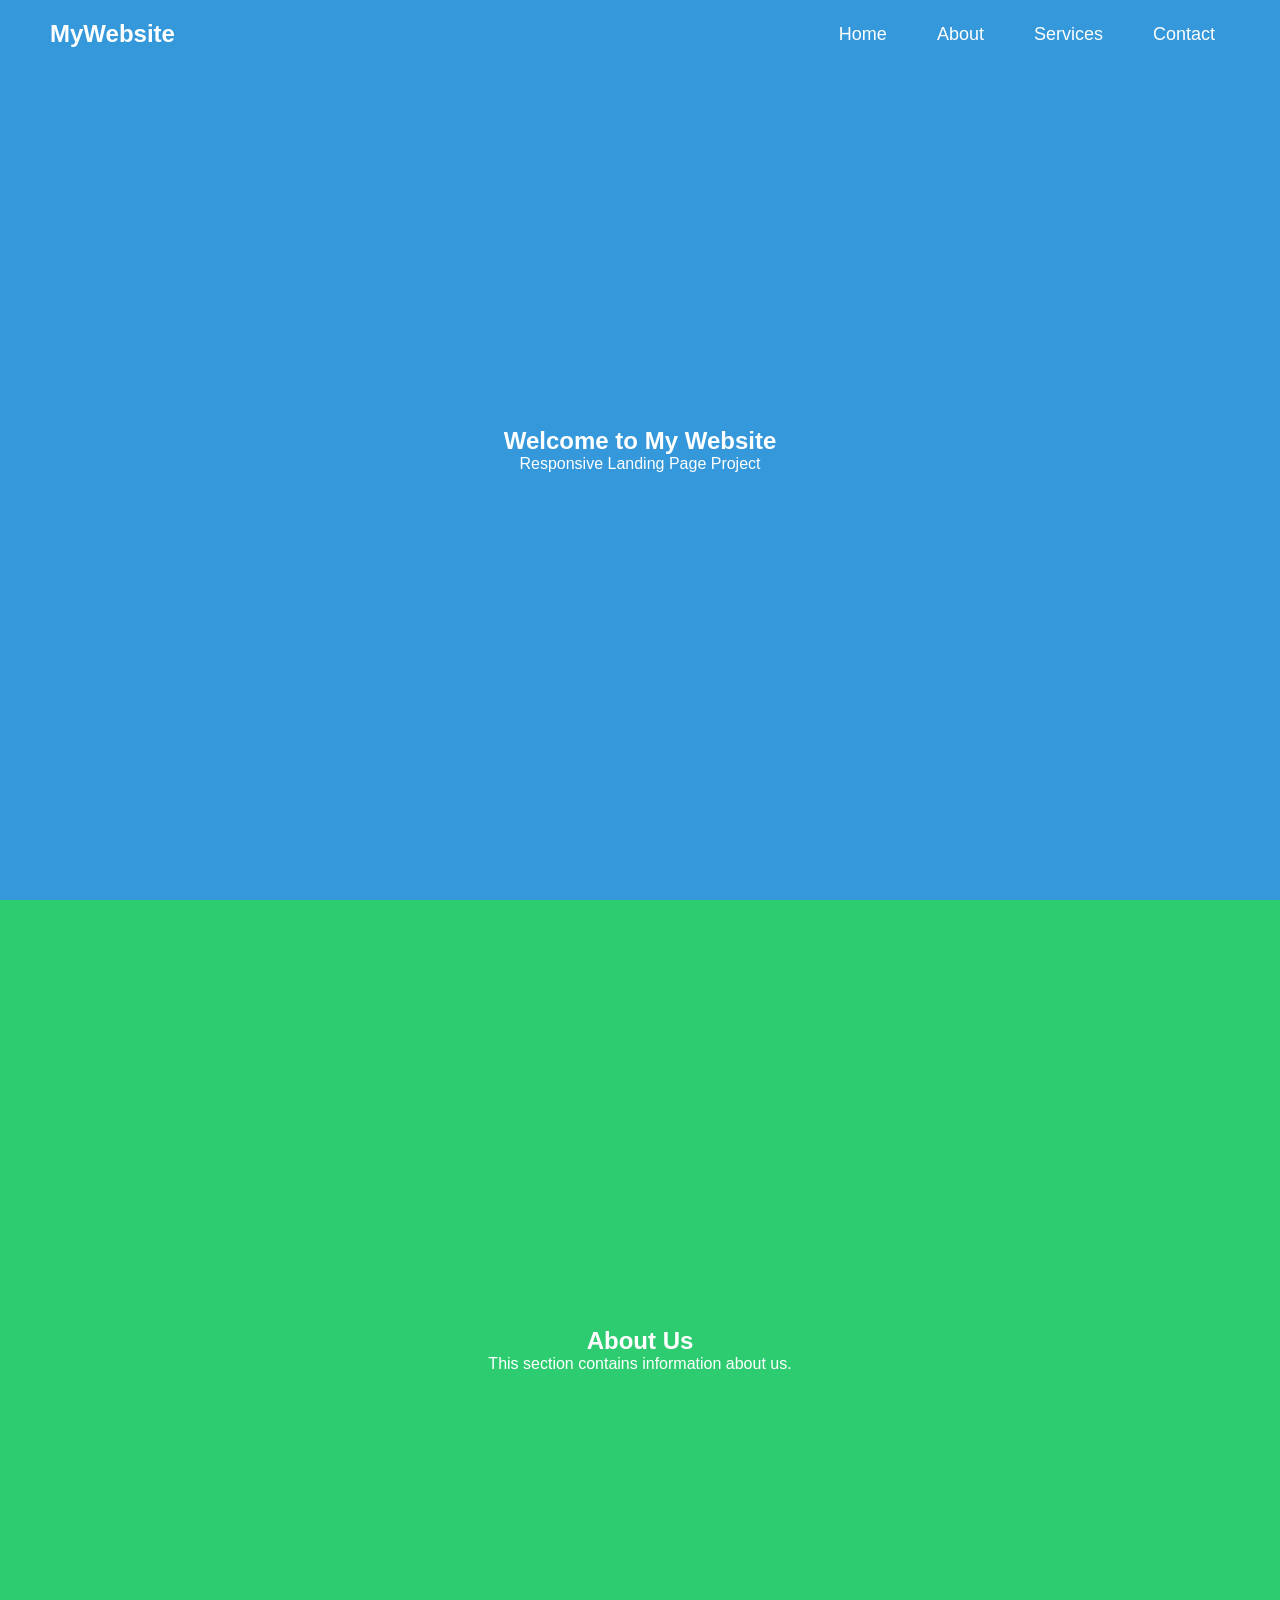
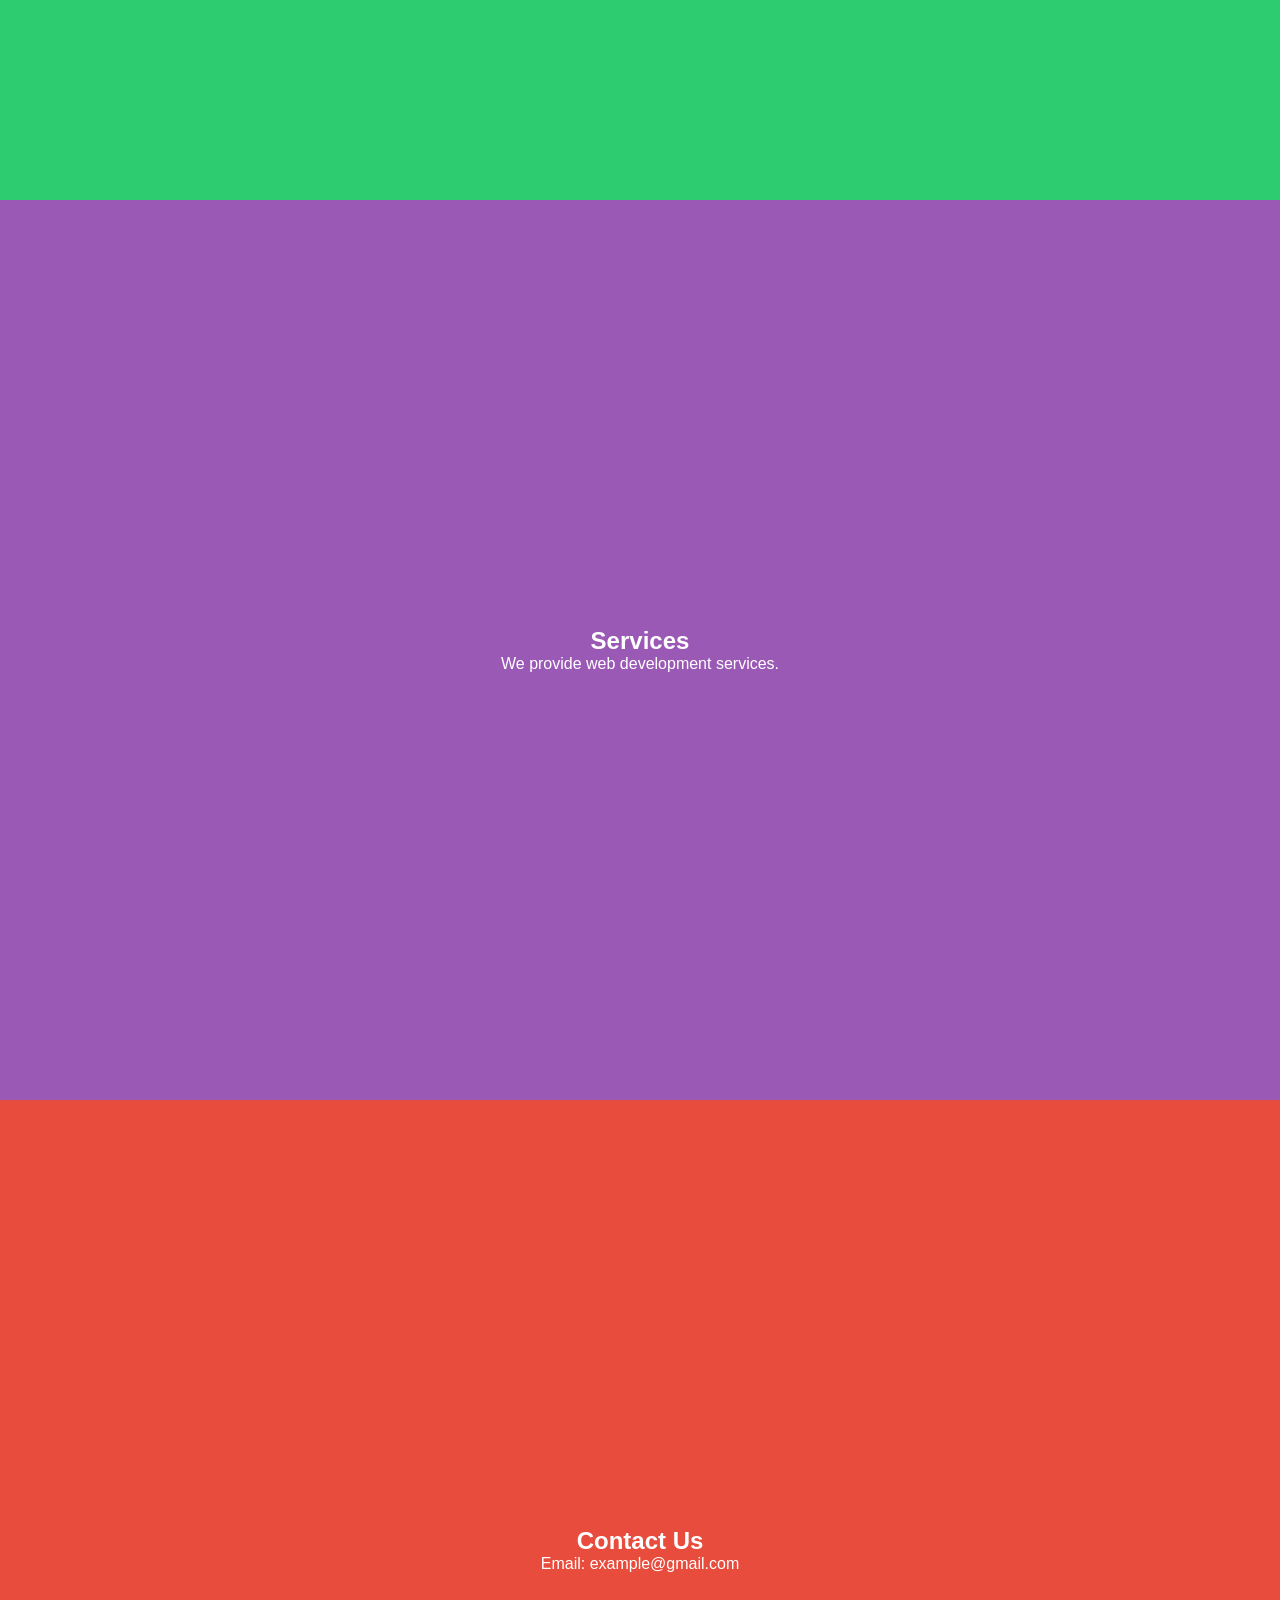
<file: index.html>
<!DOCTYPE html>
<html lang="en">
<head>
    <meta charset="UTF-8">
    <meta name="viewport" content="width=device-width, initial-scale=1.0">
    <title>Responsive Landing Page</title>
    <link rel="stylesheet" href="style.css">
</head>
<body>

    <!-- Navigation Bar -->
    <nav id="navbar">
        <div class="logo">MyWebsite</div>

        <ul class="nav-links">
            <li><a href="#home">Home</a></li>
            <li><a href="#about">About</a></li>
            <li><a href="#services">Services</a></li>
            <li><a href="#contact">Contact</a></li>
        </ul>
    </nav>

    <!-- Home Section -->
    <section id="home">
        <h1>Welcome to My Website</h1>
        <p>Responsive Landing Page Project</p>
    </section>

    <!-- About Section -->
    <section id="about">
        <h1>About Us</h1>
        <p>This section contains information about us.</p>
    </section>

    <!-- Services Section -->
    <section id="services">
        <h1>Services</h1>
        <p>We provide web development services.</p>
    </section>

    <!-- Contact Section -->
    <section id="contact">
        <h1>Contact Us</h1>
        <p>Email: example@gmail.com</p>
    </section>

    <script src="script.js"></script>

</body>
</html>
</file>
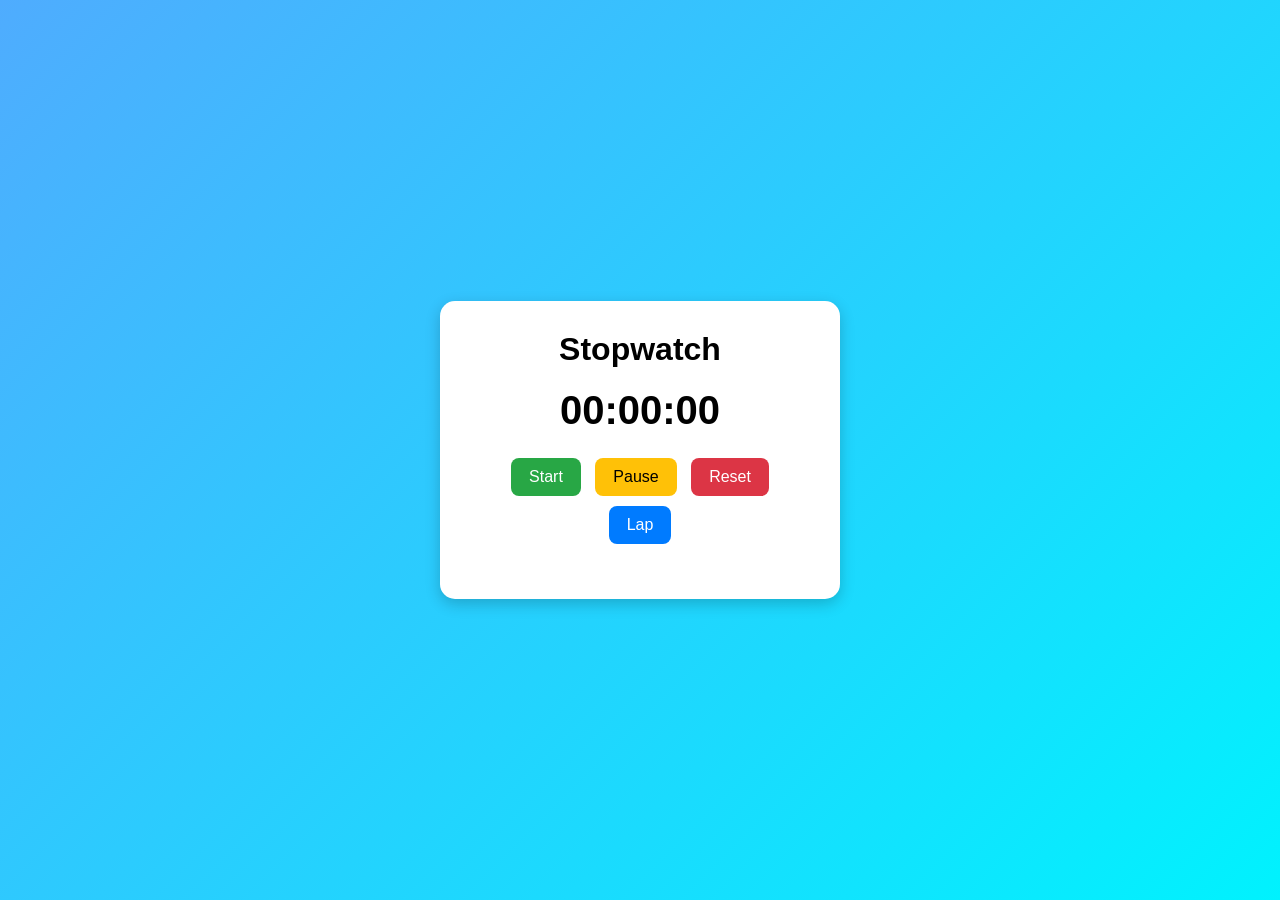
<file: Task2.html>
<!DOCTYPE html>
<html lang="en">
<head>
<meta charset="UTF-8">
<meta name="viewport" content="width=device-width, initial-scale=1.0">
<title>Stopwatch Web App</title>

<style>
    *{
        margin:0;
        padding:0;
        box-sizing:border-box;
        font-family: Arial, sans-serif;
    }

    body{
        display:flex;
        justify-content:center;
        align-items:center;
        height:100vh;
        background:linear-gradient(135deg,#4facfe,#00f2fe);
    }

    .container{
        background:white;
        padding:30px;
        border-radius:15px;
        text-align:center;
        width:400px;
        box-shadow:0 5px 15px rgba(0,0,0,0.2);
    }

    h1{
        margin-bottom:20px;
    }

    .display{
        font-size:40px;
        font-weight:bold;
        margin-bottom:20px;
    }

    button{
        padding:10px 18px;
        margin:5px;
        border:none;
        border-radius:8px;
        cursor:pointer;
        color:white;
        font-size:16px;
    }

    .start{
        background:#28a745;
    }

    .pause{
        background:#ffc107;
        color:black;
    }

    .reset{
        background:#dc3545;
    }

    .lap{
        background:#007bff;
    }

    ul{
        margin-top:20px;
        max-height:200px;
        overflow-y:auto;
        text-align:left;
    }

    li{
        padding:8px;
        border-bottom:1px solid #ddd;
    }
</style>
</head>

<body>

<div class="container">
    <h1>Stopwatch</h1>

    <div class="display" id="display">00:00:00</div>

    <button class="start" onclick="startStopwatch()">Start</button>
    <button class="pause" onclick="pauseStopwatch()">Pause</button>
    <button class="reset" onclick="resetStopwatch()">Reset</button>
    <button class="lap" onclick="recordLap()">Lap</button>

    <ul id="laps"></ul>
</div>

<script>
    let seconds = 0;
    let minutes = 0;
    let hours = 0;
    let timer = null;

    function updateDisplay() {
        let h = String(hours).padStart(2, '0');
        let m = String(minutes).padStart(2, '0');
        let s = String(seconds).padStart(2, '0');

        document.getElementById("display").innerText =
            `${h}:${m}:${s}`;
    }

    function runStopwatch() {
        seconds++;

        if(seconds === 60){
            seconds = 0;
            minutes++;
        }

        if(minutes === 60){
            minutes = 0;
            hours++;
        }

        updateDisplay();
    }

    function startStopwatch() {
        if(timer !== null) return;
        timer = setInterval(runStopwatch, 1000);
    }

    function pauseStopwatch() {
        clearInterval(timer);
        timer = null;
    }

    function resetStopwatch() {
        clearInterval(timer);
        timer = null;

        seconds = 0;
        minutes = 0;
        hours = 0;

        updateDisplay();

        document.getElementById("laps").innerHTML = "";
    }

    function recordLap() {
        let lapTime = document.getElementById("display").innerText;

        let li = document.createElement("li");
        li.textContent = "Lap " +
            (document.getElementById("laps").children.length + 1)
            + ": " + lapTime;

        document.getElementById("laps").appendChild(li);
    }
</script>

</body>
</html>
</file>
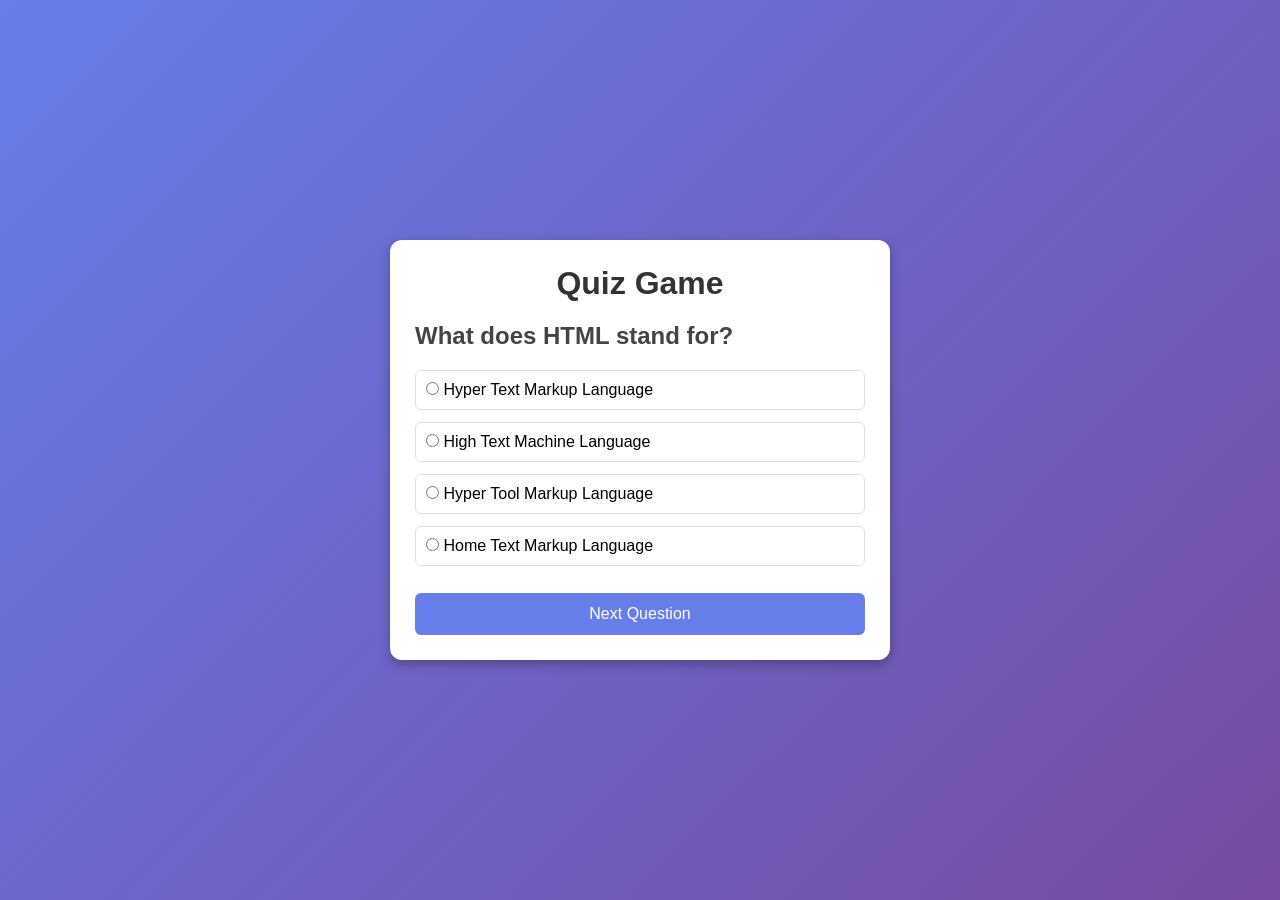
<file: Task3.html>
<!DOCTYPE html>
<html lang="en">
<head>
<meta charset="UTF-8">
<meta name="viewport" content="width=device-width, initial-scale=1.0">
<title>Quiz Game Application</title>

<style>
    *{
        margin:0;
        padding:0;
        box-sizing:border-box;
        font-family:Arial,sans-serif;
    }

    body{
        background:linear-gradient(135deg,#667eea,#764ba2);
        display:flex;
        justify-content:center;
        align-items:center;
        height:100vh;
    }

    .quiz-container{
        background:white;
        width:500px;
        padding:25px;
        border-radius:12px;
        box-shadow:0 4px 12px rgba(0,0,0,0.3);
    }

    h1{
        text-align:center;
        margin-bottom:20px;
        color:#333;
    }

    h2{
        margin-bottom:20px;
        color:#444;
    }

    .option{
        margin:12px 0;
        padding:10px;
        border:1px solid #ddd;
        border-radius:6px;
        cursor:pointer;
    }

    .option:hover{
        background:#f5f5f5;
    }

    button{
        width:100%;
        padding:12px;
        margin-top:15px;
        border:none;
        background:#667eea;
        color:white;
        font-size:16px;
        border-radius:6px;
        cursor:pointer;
    }

    button:hover{
        background:#5563d8;
    }

    #result{
        text-align:center;
    }
</style>
</head>
<body>

<div class="quiz-container">
    <h1>Quiz Game</h1>

    <div id="quiz">
        <h2 id="question"></h2>

        <div class="option">
            <input type="radio" name="answer" id="a">
            <label for="a" id="a_text"></label>
        </div>

        <div class="option">
            <input type="radio" name="answer" id="b">
            <label for="b" id="b_text"></label>
        </div>

        <div class="option">
            <input type="radio" name="answer" id="c">
            <label for="c" id="c_text"></label>
        </div>

        <div class="option">
            <input type="radio" name="answer" id="d">
            <label for="d" id="d_text"></label>
        </div>

        <button id="submit">Next Question</button>
    </div>
</div>

<script>
const quizData = [
{
    question: "What does HTML stand for?",
    a: "Hyper Text Markup Language",
    b: "High Text Machine Language",
    c: "Hyper Tool Markup Language",
    d: "Home Text Markup Language",
    correct: "a"
},
{
    question: "Which language is used for styling web pages?",
    a: "HTML",
    b: "CSS",
    c: "Java",
    d: "Python",
    correct: "b"
},
{
    question: "Which language is mainly used for web interactivity?",
    a: "C",
    b: "C++",
    c: "JavaScript",
    d: "SQL",
    correct: "c"
},
{
    question: "Which company developed Java?",
    a: "Google",
    b: "Apple",
    c: "Microsoft",
    d: "Sun Microsystems",
    correct: "d"
},
{
    question: "Which tag is used to create a hyperlink in HTML?",
    a: "<img>",
    b: "<a>",
    c: "<h1>",
    d: "<p>",
    correct: "b"
}
];

const question = document.getElementById("question");
const a_text = document.getElementById("a_text");
const b_text = document.getElementById("b_text");
const c_text = document.getElementById("c_text");
const d_text = document.getElementById("d_text");
const submitBtn = document.getElementById("submit");
const answers = document.querySelectorAll("input[name='answer']");

let currentQuiz = 0;
let score = 0;

loadQuiz();

function loadQuiz() {
    deselectAnswers();

    const currentData = quizData[currentQuiz];

    question.innerText = currentData.question;
    a_text.innerText = currentData.a;
    b_text.innerText = currentData.b;
    c_text.innerText = currentData.c;
    d_text.innerText = currentData.d;
}

function deselectAnswers() {
    answers.forEach(answer => answer.checked = false);
}

function getSelected() {
    let selected;

    answers.forEach(answer => {
        if(answer.checked){
            selected = answer.id;
        }
    });

    return selected;
}

submitBtn.addEventListener("click", () => {

    const answer = getSelected();

    if(!answer){
        alert("Please select an answer!");
        return;
    }

    if(answer === quizData[currentQuiz].correct){
        score++;
    }

    currentQuiz++;

    if(currentQuiz < quizData.length){
        loadQuiz();
    }
    else{
        document.getElementById("quiz").innerHTML = `
            <div id="result">
                <h2>Quiz Completed 🎉</h2>
                <h3>Your Score: ${score}/${quizData.length}</h3>
                <p>${(score/quizData.length*100).toFixed(0)}% Correct</p>
                <br>
                <button onclick="location.reload()">Play Again</button>
            </div>
        `;
    }
});
</script>

</body>
</html>
</file>
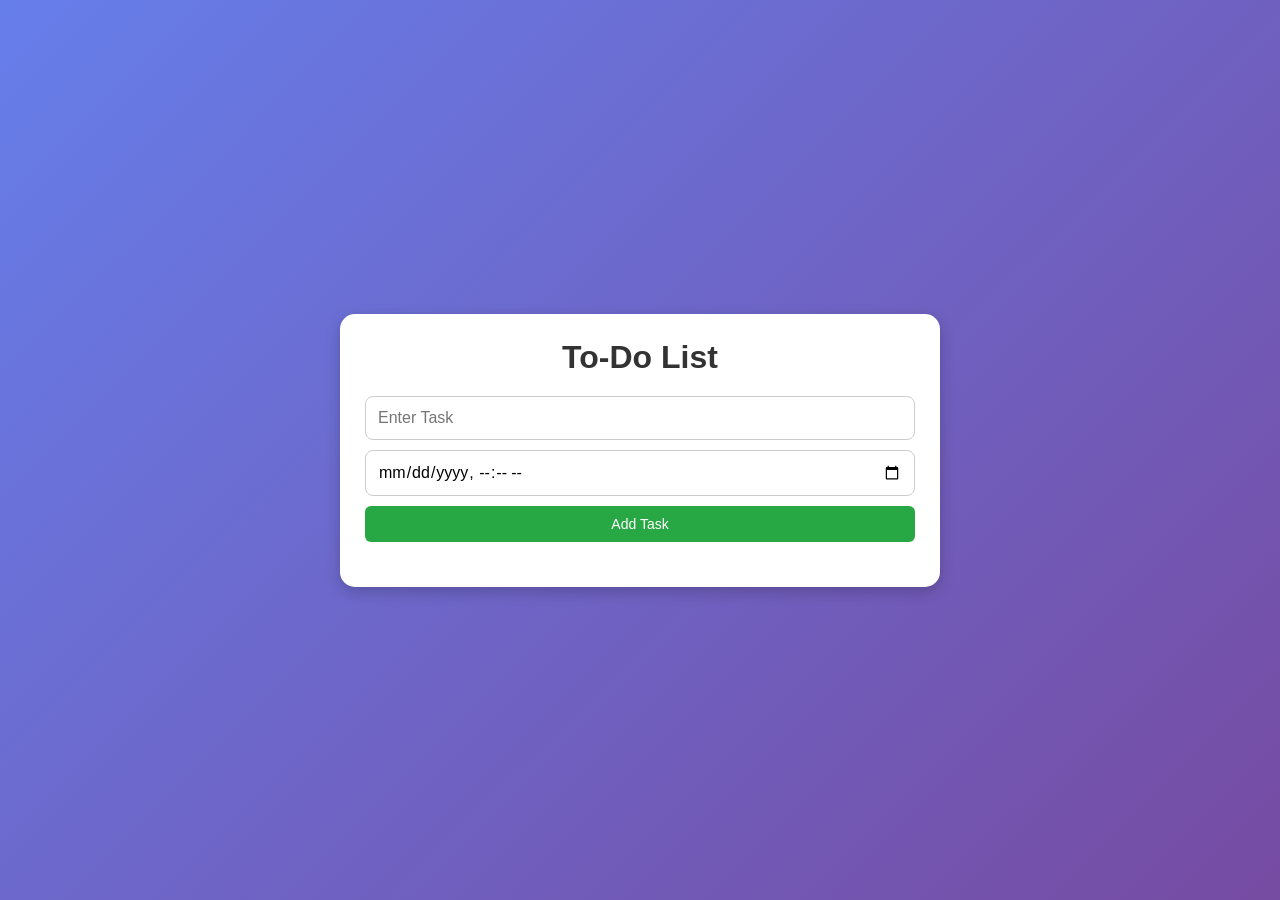
<file: Task4.html>
<!DOCTYPE html>
<html lang="en">
<head>
<meta charset="UTF-8">
<meta name="viewport" content="width=device-width, initial-scale=1.0">
<title>To-Do Web App</title>

<style>
*{
    margin:0;
    padding:0;
    box-sizing:border-box;
    font-family:Arial, sans-serif;
}

body{
    background:linear-gradient(135deg,#667eea,#764ba2);
    min-height:100vh;
    display:flex;
    justify-content:center;
    align-items:center;
    padding:20px;
}

.container{
    background:#fff;
    width:100%;
    max-width:600px;
    padding:25px;
    border-radius:15px;
    box-shadow:0 5px 15px rgba(0,0,0,0.2);
}

h1{
    text-align:center;
    margin-bottom:20px;
    color:#333;
}

.input-group{
    display:flex;
    flex-direction:column;
    gap:10px;
}

input{
    padding:12px;
    border:1px solid #ccc;
    border-radius:8px;
    font-size:16px;
}

button{
    padding:10px 15px;
    border:none;
    border-radius:6px;
    cursor:pointer;
    font-size:14px;
}

.add-btn{
    background:#28a745;
    color:white;
}

.task-list{
    margin-top:20px;
}

.task{
    background:#f8f9fa;
    padding:15px;
    margin-bottom:10px;
    border-radius:10px;
    display:flex;
    justify-content:space-between;
    align-items:center;
    flex-wrap:wrap;
}

.task-info{
    flex:1;
}

.completed{
    text-decoration:line-through;
    color:gray;
}

.task-actions{
    display:flex;
    gap:5px;
    margin-top:10px;
}

.complete-btn{
    background:#007bff;
    color:white;
}

.edit-btn{
    background:#ffc107;
}

.delete-btn{
    background:#dc3545;
    color:white;
}
</style>
</head>
<body>

<div class="container">
    <h1>To-Do List</h1>

    <div class="input-group">
        <input type="text" id="taskInput" placeholder="Enter Task">
        <input type="datetime-local" id="taskDate">
        <button class="add-btn" onclick="addTask()">Add Task</button>
    </div>

    <div id="taskList" class="task-list"></div>
</div>

<script>
let tasks = JSON.parse(localStorage.getItem("tasks")) || [];

function saveTasks() {
    localStorage.setItem("tasks", JSON.stringify(tasks));
}

function renderTasks() {
    const taskList = document.getElementById("taskList");
    taskList.innerHTML = "";

    tasks.forEach((task, index) => {
        const taskDiv = document.createElement("div");
        taskDiv.className = "task";

        taskDiv.innerHTML = `
            <div class="task-info">
                <h3 class="${task.completed ? 'completed' : ''}">
                    ${task.text}
                </h3>
                <small>${task.date || "No Date & Time Set"}</small>
            </div>

            <div class="task-actions">
                <button class="complete-btn" onclick="toggleComplete(${index})">
                    ${task.completed ? "Undo" : "Complete"}
                </button>

                <button class="edit-btn" onclick="editTask(${index})">
                    Edit
                </button>

                <button class="delete-btn" onclick="deleteTask(${index})">
                    Delete
                </button>
            </div>
        `;

        taskList.appendChild(taskDiv);
    });
}

function addTask() {
    const taskInput = document.getElementById("taskInput");
    const taskDate = document.getElementById("taskDate");

    const text = taskInput.value.trim();

    if(text === "") {
        alert("Please enter a task.");
        return;
    }

    tasks.push({
        text: text,
        date: taskDate.value,
        completed: false
    });

    saveTasks();
    renderTasks();

    taskInput.value = "";
    taskDate.value = "";
}

function toggleComplete(index) {
    tasks[index].completed = !tasks[index].completed;
    saveTasks();
    renderTasks();
}

function editTask(index) {
    let updated = prompt("Edit Task:", tasks[index].text);

    if(updated !== null && updated.trim() !== "") {
        tasks[index].text = updated.trim();
        saveTasks();
        renderTasks();
    }
}

function deleteTask(index) {
    if(confirm("Delete this task?")) {
        tasks.splice(index, 1);
        saveTasks();
        renderTasks();
    }
}

renderTasks();
</script>

</body>
</html>
</file>
<file: style.css>
*{
    margin:0;
    padding:0;
    box-sizing:border-box;
    font-family:Arial, sans-serif;
}

/* Navbar */
nav{
    position:fixed;
    top:0;
    width:100%;
    display:flex;
    justify-content:space-between;
    align-items:center;
    padding:20px 50px;
    background:transparent;
    transition:0.3s;
    z-index:1000;
}

.logo{
    color:white;
    font-size:24px;
    font-weight:bold;
}

.nav-links{
    list-style:none;
    display:flex;
}

.nav-links li{
    margin-left:20px;
}

.nav-links a{
    text-decoration:none;
    color:white;
    font-size:18px;
    padding:8px 15px;
    transition:0.3s;
}

/* Hover Effect */
.nav-links a:hover{
    background:white;
    color:black;
    border-radius:5px;
}

/* Scroll Effect */
.scrolled{
    background:#222;
    box-shadow:0 2px 10px rgba(0,0,0,0.3);
}

/* Sections */
section{
    height:100vh;
    display:flex;
    flex-direction:column;
    justify-content:center;
    align-items:center;
    color:white;
}

#home{
    background:#3498db;
}

#about{
    background:#2ecc71;
}

#services{
    background:#9b59b6;
}

#contact{
    background:#e74c3c;
}

/* Mobile Responsive */
@media(max-width:768px){

    nav{
        flex-direction:column;
    }

    .nav-links{
        flex-direction:column;
        margin-top:10px;
    }

    .nav-links li{
        margin:10px 0;
    }
}
</file>
